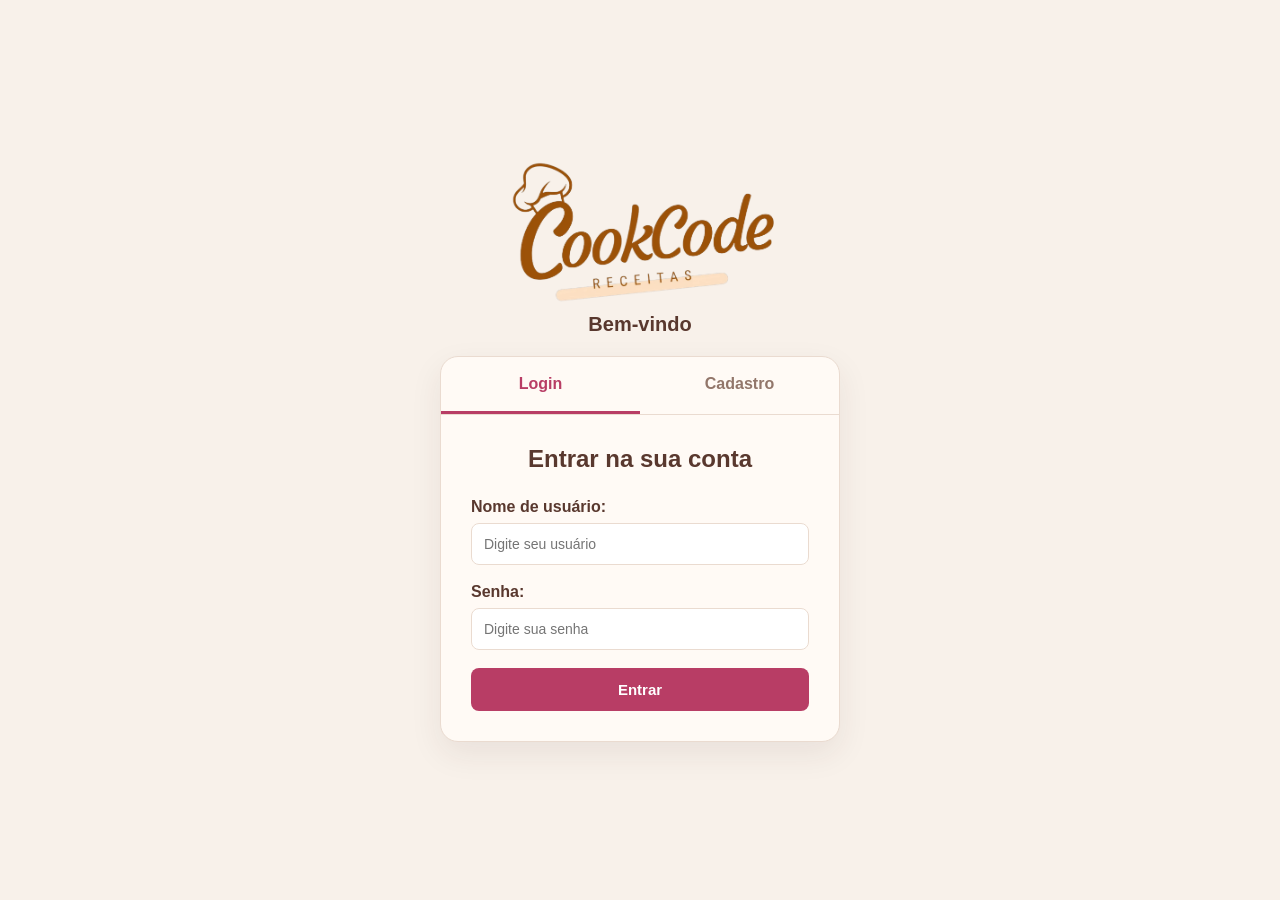
<file: index.html>
<!DOCTYPE html>
<html lang="pt-br">
<head>
    <meta charset="UTF-8">
    <meta name="viewport" content="width=device-width, initial-scale=1.0">
    <title>CookCode</title>
    <link rel="stylesheet" href="style.css">
</head>

<body>

    <img class="logo" src="logosemfundo.png" alt="Logo CookCode">

    <h1>Bem-vindo</h1>

    <div class="cartao">

        <!-- Controle das abas -->
        <input type="radio" name="aba" id="aba-login" checked>
        <input type="radio" name="aba" id="aba-cadastro">

        <!-- Abas -->
        <div class="abas">
            <label for="aba-login">Login</label>
            <label for="aba-cadastro">Cadastro</label>
        </div>

        <!-- Formulário de Login -->
        <form id="form-login">

            <h2>Entrar na sua conta</h2>

            <label for="username">Nome de usuário:</label>
            <input type="text" id="username" name="username"
                   placeholder="Digite seu usuário" required>

            <label for="password">Senha:</label>
            <input type="password" id="password" name="password"
                   placeholder="Digite sua senha" required>

            <input type="submit" value="Entrar">

        </form>

        <!-- Formulário de Cadastro -->
        <form id="form-cadastro">

            <h2>Crie sua conta</h2>

            <label for="cad-nome">Nome:</label>
            <input type="text" id="cad-nome" name="nome"
                   placeholder="Digite seu nome" required>

            <label for="cad-email">E-mail:</label>
            <input type="email" id="cad-email" name="email"
                   placeholder="Digite seu e-mail" required>

            <label for="cad-senha">Senha:</label>
            <input type="password" id="cad-senha" name="senha"
                   minlength="6" placeholder="Crie uma senha" required>

            <label for="cad-confirmar">Confirmar senha:</label>
            <input type="password" id="cad-confirmar"
                   name="confirmar" minlength="6"
                   placeholder="Confirme sua senha" required>

            <input type="submit" value="Cadastrar">

        </form>

    </div>

</body>
</html>
</file>
<file: style.css>
:root {
    --chantilly: #fffaf5;
    --borda: #eadbd0;
    --cacau: #59382e;
    --cacau-suave: #92766a;
    --framboesa: #b83d65;
}

* {
    margin: 0;
    padding: 0;
    box-sizing: border-box;
}

body {
    min-height: 100vh;
    display: flex;
    flex-direction: column;
    align-items: center;
    justify-content: center;
    background: #f8f1ea;
    font-family: Arial, sans-serif;
    padding: 20px;
}

.logo {
    width: 300px;
    margin-bottom: 0px;
}

h1 {
    color: var(--cacau);
    font-size:20px;
    margin-bottom: 20px;
}
.h1a {
    color: var(--cacau);
    font-size: 30px;
    margin-bottom: 20px;
}
.pA {
 color: var(--cacau);  
 font-size:20px;
 font-family:sans-serif; 
}

/* Cartão principal */
.cartao {
    width: 100%;
    max-width: 400px;
    background: var(--chantilly);
    border: 1px solid var(--borda);
    border-radius: 18px;
    overflow: hidden;
    box-shadow: 0 12px 32px rgba(59, 35, 32, 0.08);
}

/* Esconde os botões de rádio */
.cartao input[type="radio"] {
    display: none;
}

/* Abas superiores */
.abas {
    display: flex;
    border-bottom: 1px solid var(--borda);
}

.abas label {
    flex: 1;
    padding: 18px;
    text-align: center;
    cursor: pointer;
    color: var(--cacau-suave);
    font-weight: bold;
    border-bottom: 3px solid transparent;
    transition: 0.3s;
}

/* Aba selecionada */
#aba-login:checked ~ .abas label[for="aba-login"],
#aba-cadastro:checked ~ .abas label[for="aba-cadastro"] {
    color: var(--framboesa);
    border-bottom: 3px solid var(--framboesa);
}

/* Formulários */
.cartao form {
    display: none;
    flex-direction: column;
    padding: 30px;
}

.cartao h2 {
    color: var(--cacau);
    margin-bottom: 25px;
    text-align: center;
}

/* Campos */
.cartao form label {
    color: var(--cacau);
    margin-bottom: 7px;
    font-weight: bold;
}

.cartao form input:not([type="submit"]) {
    padding: 12px;
    margin-bottom: 18px;
    border: 1px solid var(--borda);
    border-radius: 8px;
    outline: none;
    font-size: 14px;
}

.cartao form input:focus {
    border-color: var(--framboesa);
}

/* Botão */
.cartao form input[type="submit"] {
    padding: 13px;
    border: none;
    border-radius: 8px;
    background: var(--framboesa);
    color: white;
    font-weight: bold;
    font-size: 15px;
    cursor: pointer;
    transition: 0.3s;
}

.welcome {
    color: var(--cacau-suave);
    font-size: 20px;
    font-weight: 400;
}

.welcome strong {
    color: var(--framboesa);
    font-weight: 700;
} 


.eyebrow {
    display: inline-block;
    color: var(--framboesa);
    font-size: 12px;
    font-weight: 700;
    letter-spacing: 2.5px;
    text-transform: uppercase;
    margin-bottom: 12px;
}


.cartao form input[type="submit"]:hover {
    background: #96304f;
}

/* Alternância entre Login e Cadastro */
#aba-login:checked ~ #form-login {
    display: flex;
}

#aba-cadastro:checked ~ #form-cadastro {
    display: flex;
}


/* Responsividade */
@media (max-width: 480px) {
    .cartao form {
        padding: 24px 20px;
    }

    .logo {
        width: 110px;
    }
}
</file>
